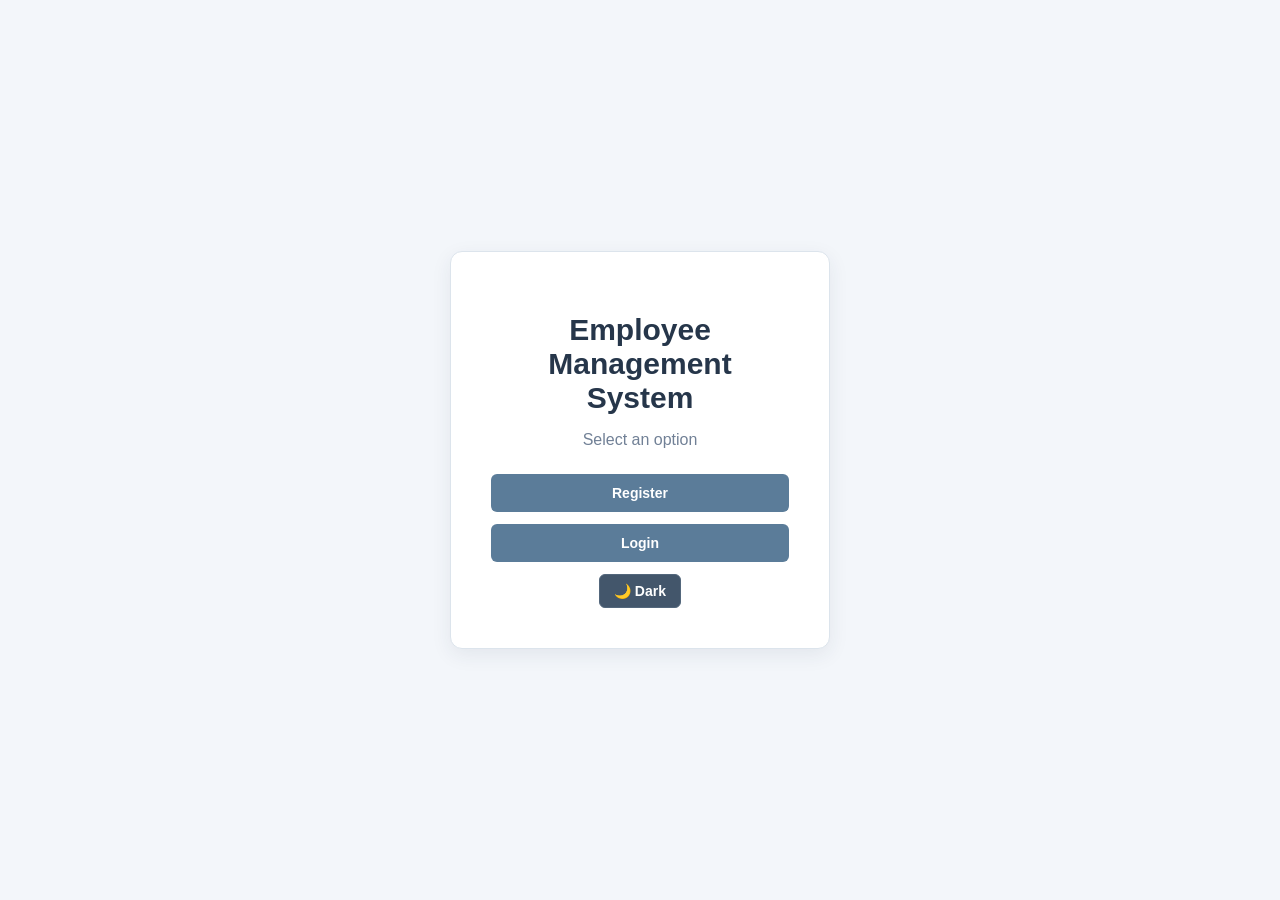
<file: templates/index.html>
<!DOCTYPE html>
<html>
<head>
<meta charset="UTF-8">
<meta name="viewport" content="width=device-width, initial-scale=1.0">

<link rel="stylesheet" href="/static/theme.css">
<script src="/static/theme.js" defer></script>

<title>Employee Management System</title>

</head>

<body>

<div class="card">

<h1>Employee Management System</h1>

<p>Select an option</p>

<a href="/register" class="btn register">Register</a>

<a href="/login" class="btn login">Login</a>

<button id="themeBtn" class="theme-btn" onclick="toggleTheme()">
        🌙 dark
</button>

</div>

</body>
</html>
</file>
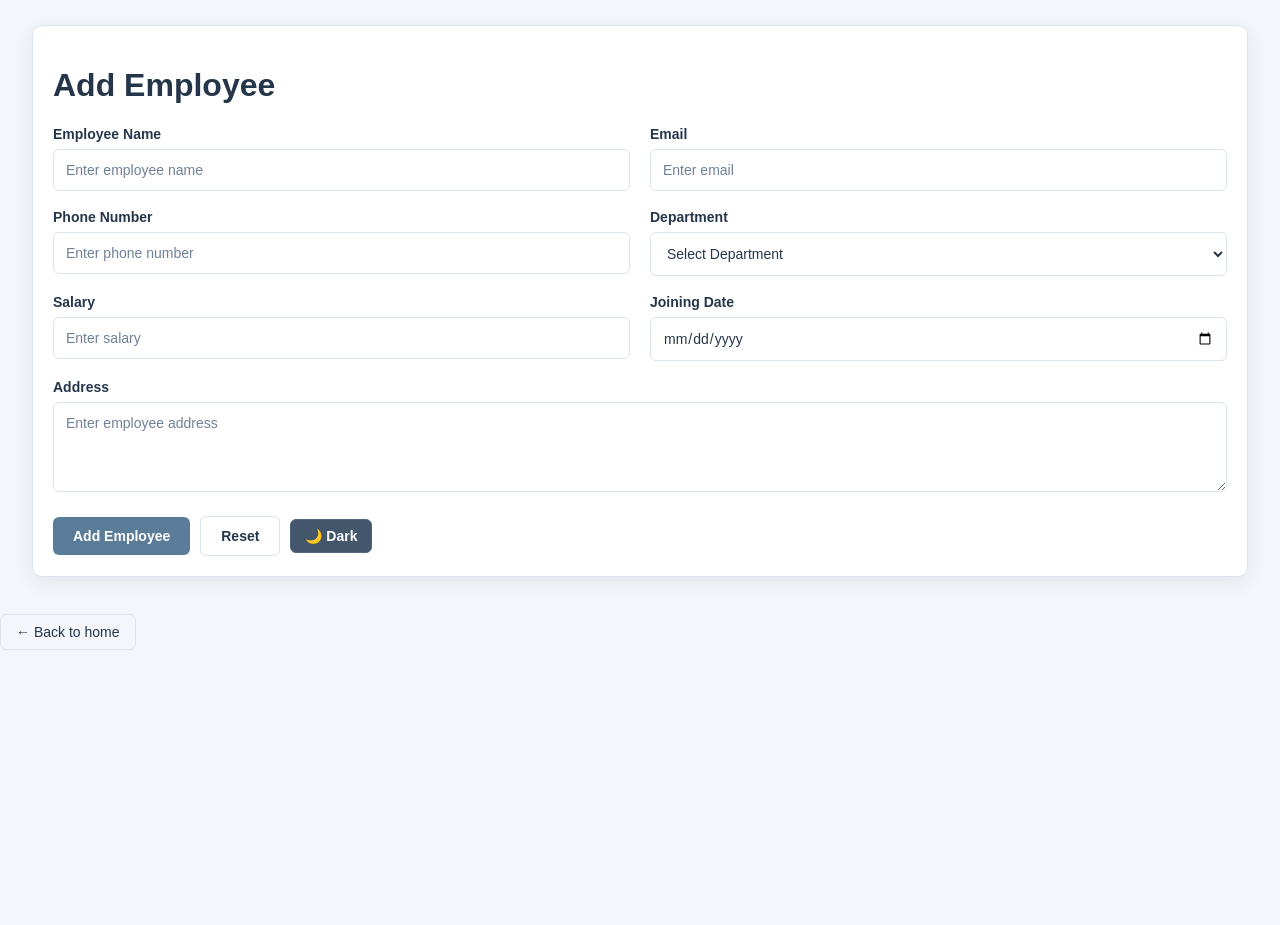
<file: templates/add-employee.html>
<!DOCTYPE html>
<html lang="en">

<head>

    <meta charset="UTF-8">

    <meta name="viewport" content="width=device-width, initial-scale=1.0">

    <link rel="stylesheet" href="/static/theme.css">
    <script src="/static/theme.js" defer></script>

    <title>Add Employee</title>

</head>


<body>

    
    <!-- =========================
         ADD EMPLOYEE SECTION
    ========================= -->

    <div class="container">


        <h1>Add Employee</h1>


        <form action="/add-employee" method="POST">


            <!-- Employee Name -->

            <div class="row">

                <div class="form-group">

                    <label for="name">Employee Name</label>

                    <input type="text" id="name" name="name" placeholder="Enter employee name" required>

                </div>


                <!-- Email -->

                <div class="form-group">

                    <label for="email">

                        Email

                    </label>

                    <input type="email" id="email" name="email" placeholder="Enter email" required>

                </div>

            </div>


            <!-- Phone + Department -->

            <div class="row">


                <!-- Phone -->

                <div class="form-group">

                    <label for="phone">

                        Phone Number

                    </label>

                    <input type="tel" id="phone" name="phone" placeholder="Enter phone number" required>

                </div>


                <!-- Department -->

                <div class="form-group">

                    <label for="department">

                        Department


                    </label>


                    <select id="department" name="department" required>


                        <option value="">

                            Select Department

                        </option>


                        <option value="IT">

                            IT

                        </option>


                        <option value="HR">

                            HR

                        </option>


                        <option value="Finance">

                            Finance

                        </option>


                        <option value="Marketing">

                            Marketing

                        </option>


                        <option value="Sales">

                            Sales

                        </option>


                    </select>

                </div>

            </div>


            <!-- Salary + Joining Date -->

            <div class="row">


                <!-- Salary -->

                <div class="form-group">

                    <label for="salary">

                        Salary

                    </label>

                    <input type="number" id="salary" name="salary" placeholder="Enter salary" required>

                </div>


                <!-- Joining Date -->

                <div class="form-group">

                    <label for="joining_date">

                        Joining Date

                    </label>

                    <input type="date" id="joining_date" name="joining_date" required>

                </div>

            </div>


            <!-- Address -->

            <div class="form-group">

                <label for="address">

                    Address

                </label>


                <textarea id="address" name="address" rows="4" placeholder="Enter employee address"></textarea>

            </div>


            <!-- Buttons -->

            <div class="buttons">


                <button type="submit" class="add-btn">

                    Add Employee

                </button>


                <button type="reset" class="reset-btn">

                    Reset

                </button>

                <button id="themeBtn"
                       class="theme-btn"
                       onclick="toggleTheme()">
                    🌙 dark
            </button>


            </div>


        </form>


    </div>
    <a href="/home"
           class="back-btn">

            ← Back to home

        </a>



</body>

</html>
</file>
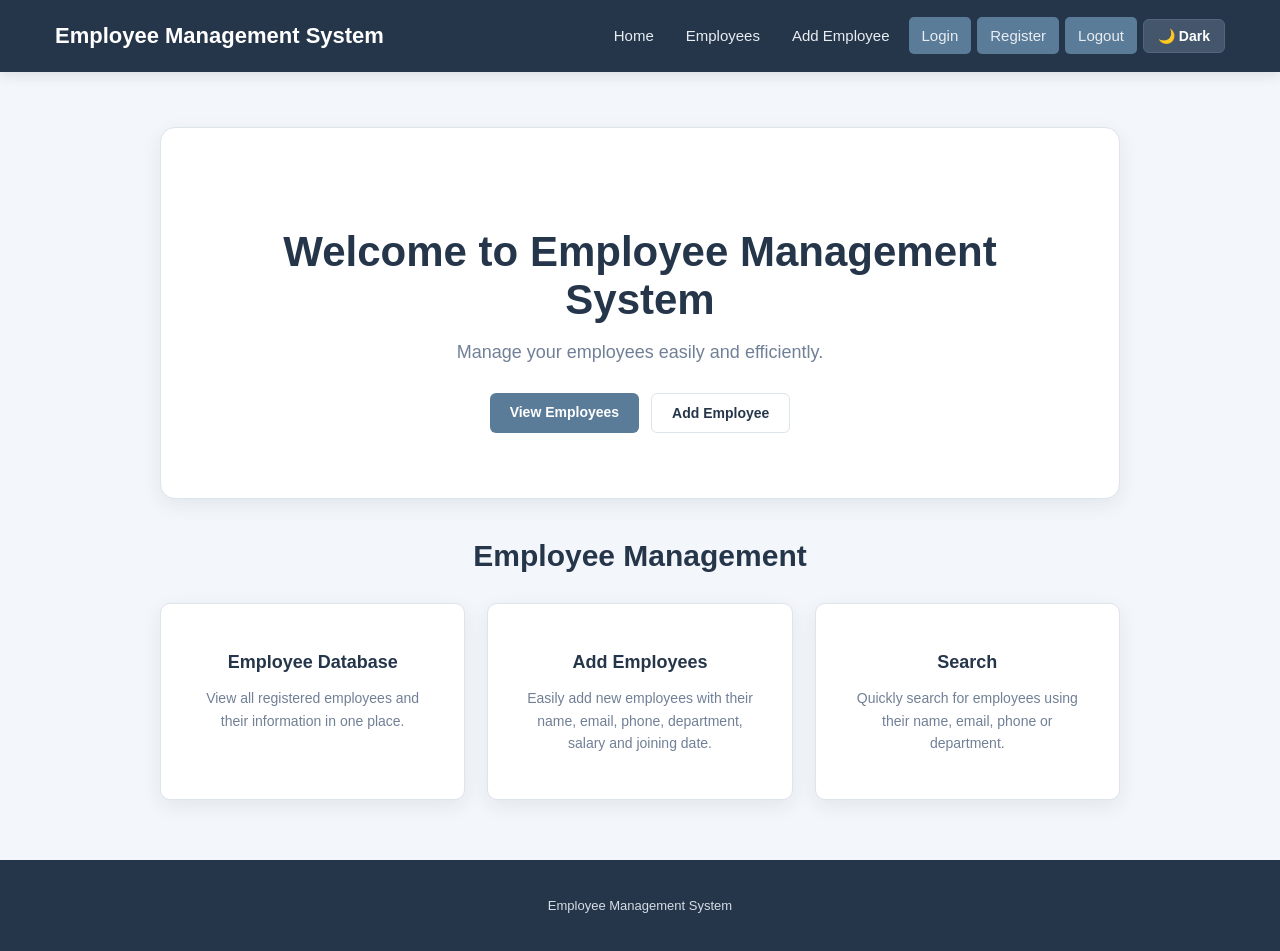
<file: templates/home.html>
<!DOCTYPE html>
<html lang="en">

<head>

    <meta charset="UTF-8">

    <meta name="viewport" content="width=device-width, initial-scale=1.0">

    <link rel="stylesheet" href="/static/theme.css">
    <script src="/static/theme.js" defer></script>
    
    <title>Employee Management System</title>

</head>


<body>


    <!-- =========================
         NAVBAR
    ========================= -->

    <nav class="navbar">

        <div class="logo">
            Employee Management System
        </div>

        <ul class="nav-links">

            <li>
                <a href="/home">Home</a>
            </li>

            <li>
                <a href="/employees">Employees</a>
            </li>

            <li>
                <a href="/add-employee">Add Employee</a>
            </li>

            <li>
                <a href="/login" class="login-btn">Login</a>
            </li>

            <li>
                <a href="/register" class="register-btn">Register</a>
            </li>

            <li>
                <a href="/logout" class="logout-btn">Logout</a>
            </li>
            <li>
                <button id="themeBtn"
                        class="theme-btn"
                        onclick="toggleTheme()">
                     🌙 dark
                </button>
            </li>

        </ul>

    </nav>


    <!-- =========================
         HERO
    ========================= -->

    <section class="hero">

        <h1>
            Welcome to Employee Management System
        </h1>

        <p>
            Manage your employees easily and efficiently.
        </p>

        <div class="hero-buttons">

            <a href="/employees" class="btn primary-btn">
                View Employees
            </a>

            <a href="/add-employee" class="btn secondary-btn">
                Add Employee
            </a>

        </div>

    </section>


    <!-- =========================
         FEATURES
    ========================= -->

    <section class="features">

        <h2>
            Employee Management
        </h2>

        <div class="feature-container">


            <div class="feature-box">

                <h3>
                    Employee Database
                </h3>

                <p>
                    View all registered employees
                    and their information in one place.
                </p>

            </div>


            <div class="feature-box">

                <h3>
                    Add Employees
                </h3>

                <p>
                    Easily add new employees with
                    their name, email, phone, department,
                    salary and joining date.
                </p>

            </div>


            <div class="feature-box">

                <h3>
                    Search
                </h3>

                <p>
                    Quickly search for employees
                    using their name, email, phone
                    or department.
                </p>

            </div>


        </div>

    </section>


    <!-- =========================
         FOOTER
    ========================= -->

    <footer class="footer">

        <p>
            Employee Management System
        </p>

    </footer>


</body>

</html>
</file>
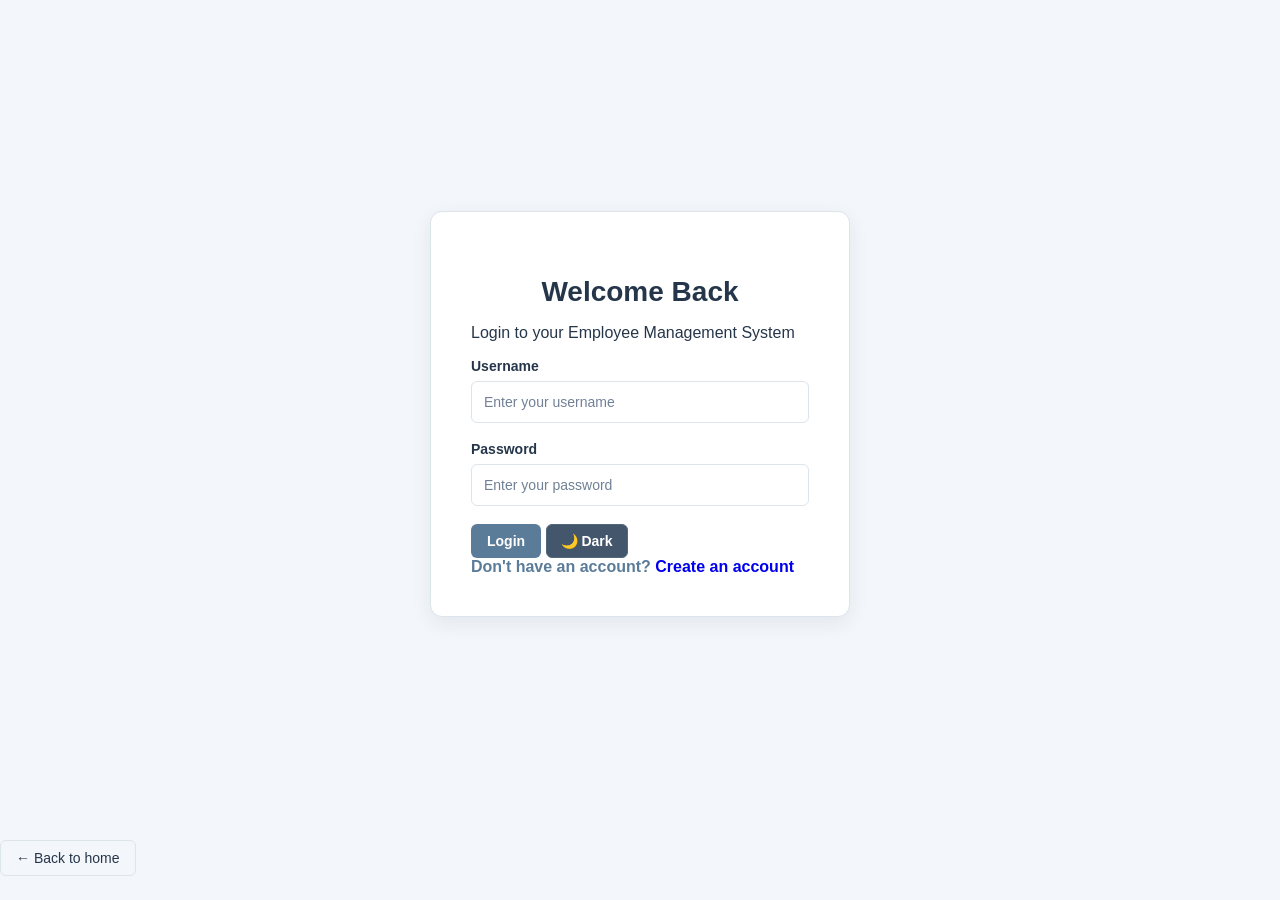
<file: templates/login.html>
<!DOCTYPE html>
<html lang="en">

<head>
    <meta charset="UTF-8">
    <meta name="viewport" content="width=device-width, initial-scale=1.0">

    <link rel="stylesheet" href="/static/theme.css">
    <script src="/static/theme.js" defer></script>
    
    <title>Login - Employee Management System</title>

</head>

<body>


    <!-- Login Form -->
    <div class="login-container">

        <div class="login-card">

            <h2>Welcome Back</h2>

            <p class="subtitle">
                Login to your Employee Management System
            </p>

            <form action="/login" method="post">

                <div class="form-group">
                    <label for="username">Username</label>

                    <input type="text" id="username" name="username" placeholder="Enter your username" required>
                </div>

                <div class="form-group">
                    <label for="password">Password</label>

                    <input type="password" id="password" name="password" placeholder="Enter your password" required>
                </div>

                
                <button type="submit" class="login-btn">
                    Login
                </button>

                <button id="themeBtn"
                       class="theme-btn"
                       onclick="toggleTheme()">
                    🌙 Dark
                </button>



            </form>

            <div class="register-link">
                Don't have an account?
                <a href="/register">Create an account</a>
            </div>
            
        </div>

    </div>
    <a href="/home"
           class="back-btn">

            ← Back to home

        </a>


</body>

</html>
</file>
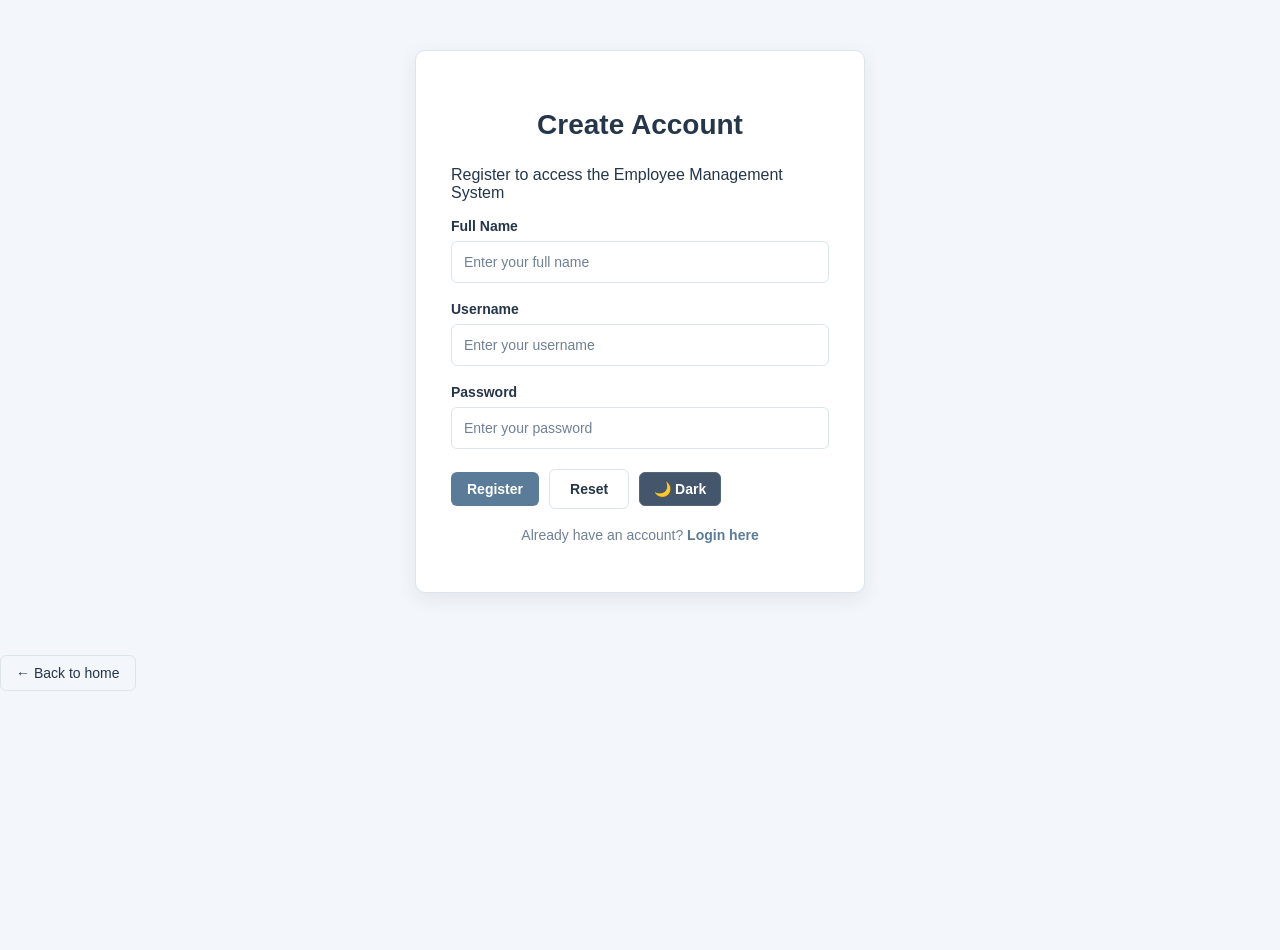
<file: templates/register2.html>
<!DOCTYPE html>
<html lang="en">

<head>

    <meta charset="UTF-8">

    <meta name="viewport"
          content="width=device-width, initial-scale=1.0">

    <link rel="stylesheet" href="/static/theme.css">
    <script src="/static/theme.js" defer></script>

    <title>Register - Employee Management System</title>

    
</head>

<body>


    

    <!-- ================= REGISTER FORM ================= -->

    <div class="register-container">

        <h2>
            Create Account
        </h2>

        <p class="subtitle">
            Register to access the Employee Management System
        </p>


        <form action="/register"
              method="POST">


            <!-- FULL NAME -->

            <div class="form-group">

                <label for="fullname">
                    Full Name
                </label>

                <input
                    type="text"
                    id="fullname"
                    name="fullname"
                    placeholder="Enter your full name"
                    required>

            </div>


            <!-- USERNAME -->

            <div class="form-group">

                <label for="username">
                    Username
                </label>

                <input
                    type="text"
                    id="username"
                    name="username"
                    placeholder="Enter your username"
                    required>

            </div>


            <!-- PASSWORD -->

            <div class="form-group">

                <label for="password">
                    Password
                </label>

                <input
                    type="password"
                    id="password"
                    name="password"
                    placeholder="Enter your password"
                    required>

            </div>


            <!-- BUTTONS -->

            <div class="button-group">

                <button
                    type="submit"
                    class="register-btn">

                    Register

                </button>

                <button
                    type="reset"
                    class="reset-btn">

                    Reset

                </button>

                <button id="themeBtn"
                       class="theme-btn"
                       onclick="toggleTheme()">
                    🌙 Dark
                </button>


            </div>


        </form>


        <!-- LOGIN -->

        <p class="login-text">

            Already have an account?

            <a href="/login">
                Login here
            </a>

        </p>

    </div>

    <a href="/home"
           class="back-btn">

            ← Back to home

        </a>



</body>

</html>
</file>
<file: static/theme.css>
/* =========================================================
   EMPLOYEE MANAGEMENT SYSTEM
   SIMPLE • CLEAN • PROFESSIONAL
   ========================================================= */


/* =========================================================
   COLORS
   ========================================================= */

:root {
    --background: #f3f6fa;
    --card: #ffffff;

    --dark: #26364a;
    --dark-hover: #344860;

    --primary: #5b7c99;
    --primary-hover: #496b88;

    --text: #26364a;
    --muted: #718096;

    --border: #dce4ec;

    --input: #ffffff;

    --shadow: 0 6px 20px rgba(38, 54, 74, 0.08);
}


/* =========================================================
   DARK THEME
   ========================================================= */

[data-theme="dark"] {
    --background: #18222e;
    --card: #22303e;

    --dark: #111a24;
    --dark-hover: #2d3c4d;

    --primary: #7d9bb5;
    --primary-hover: #91acc3;

    --text: #edf2f7;
    --muted: #b4c0cc;

    --border: #3a4a5b;

    --input: #293847;

    --shadow: 0 6px 20px rgba(0, 0, 0, 0.20);
}


/* =========================================================
   BASIC
   ========================================================= */

* {
    box-sizing: border-box;
}

html {
    scroll-behavior: smooth;
}

body {
    margin: 0;

    font-family:
        Arial,
        "Segoe UI",
        sans-serif;

    background: var(--background) !important;

    color: var(--text) !important;

    min-height: 100vh;

    transition:
        background 0.25s ease,
        color 0.25s ease;
}

a {
    text-decoration: none;
}

button,
input,
textarea,
select {
    font-family: inherit;
}


/* =========================================================
   NAVBAR
   ========================================================= */

.navbar,
nav {
    width: 100%;

    min-height: 72px;

    display: flex;

    align-items: center;

    justify-content: space-between;

    padding: 0 55px;

    background: var(--dark) !important;

    box-shadow:
        0 3px 12px rgba(38, 54, 74, 0.12);

    position: relative;

    z-index: 10;
}


/* =========================================================
   LOGO
   ========================================================= */

.logo {
    color: #ffffff !important;

    font-size: 22px;

    font-weight: 700;

    white-space: nowrap;
}


/* =========================================================
   NAVIGATION
   ========================================================= */

.nav-links {
    display: flex;

    align-items: center;

    gap: 6px;

    list-style: none;
}

.nav-links a {
    color: #e8edf2 !important;

    font-size: 15px;

    font-weight: 500;

    padding: 10px 13px;

    border-radius: 5px;

    transition: 0.2s ease;
}

.nav-links a:hover {
    color: #ffffff !important;

    background: var(--dark-hover);
}


/* =========================================================
   COMMON BUTTON
   ========================================================= */

.login-btn,
.register-btn,
.logout-btn {
    border: none;

    padding: 9px 16px;

    border-radius: 6px;

    font-size: 14px;

    font-weight: 600;

    transition: 0.2s ease;
}


/* All navbar action buttons use the same pleasant color */

.login-btn,
.register-btn,
.logout-btn {
    background: var(--primary);

    color: #ffffff !important;
}

.login-btn:hover,
.register-btn:hover,
.logout-btn:hover {
    background: var(--primary-hover);

    transform: translateY(-1px);
}


/* =========================================================
   THEME BUTTON
   ========================================================= */

.theme-btn {
    background: #43566b !important;

    color: #ffffff !important;

    border: 1px solid #53677c;

    padding: 8px 14px;

    border-radius: 6px;

    font-size: 14px;

    font-weight: 600;

    cursor: pointer;

    transition: 0.2s ease;
}

.theme-btn:hover {
    background: #52677c !important;
}


/* Login page theme button */

.theme-toggle {
    position: fixed;

    top: 18px;

    right: 20px;

    width: 44px;

    height: 44px;

    display: flex;

    align-items: center;

    justify-content: center;

    background: #43566b !important;

    color: #ffffff !important;

    border: 1px solid #53677c;

    border-radius: 50%;

    cursor: pointer;

    z-index: 100;
}

.theme-toggle:hover {
    background: #52677c !important;
}


/* =========================================================
   COMMON CARDS
   ========================================================= */

.container,
.login-card,
.register-container,
.table-container,
.card,
.feature-box,
.hero {
    background: var(--card) !important;

    color: var(--text) !important;

    border: 1px solid var(--border);

    box-shadow: var(--shadow);

    transition:
        background 0.25s ease,
        color 0.25s ease,
        border 0.25s ease;
}


/* =========================================================
   TEXT
   ========================================================= */

h1,
h2,
h3 {
    color: var(--text) !important;
}

p,
label {
    color: var(--text) !important;
}


/* =========================================================
   FORM CONTAINER
   ========================================================= */

.container {
    width: 95%;
    max-width: 1400px;
    margin: 25px auto;
    padding: 20px;
    border-radius: 10px;
}


/* =========================================================
   FORM GROUP
   ========================================================= */

.form-group {
    margin-bottom: 18px;
}

.form-group label {
    display: block;

    margin-bottom: 7px;

    font-size: 14px;

    font-weight: 600;
}


/* =========================================================
   INPUTS
   ========================================================= */

input,
textarea,
select {
    width: 100%;

    padding: 12px;

    background: var(--input) !important;

    color: var(--text) !important;

    border: 1px solid var(--border);

    border-radius: 6px;

    font-size: 14px;

    outline: none;

    transition: 0.2s ease;
}

input::placeholder,
textarea::placeholder {
    color: var(--muted);
}

input:focus,
textarea:focus,
select:focus {
    border-color: var(--primary);

    box-shadow:
        0 0 0 3px rgba(91, 124, 153, 0.12);
}


/* =========================================================
   FORM ROW
   ========================================================= */

.row {
    display: flex;

    gap: 20px;
}

.row > * {
    flex: 1;
}


/* =========================================================
   BUTTON GROUP
   ========================================================= */

.buttons,
.button-group {
    display: flex;

    align-items: center;

    gap: 10px;

    margin-top: 20px;
}


/* =========================================================
   MAIN BUTTONS
   ========================================================= */

.add-btn,
.update-btn,
.primary-btn,
.search-btn,
.btn {
    background: var(--primary);

    color: #ffffff !important;

    border: none;

    padding: 11px 20px;

    border-radius: 6px;

    font-size: 14px;

    font-weight: 600;

    cursor: pointer;

    transition: 0.2s ease;
}

.add-btn:hover,
.update-btn:hover,
.primary-btn:hover,
.search-btn:hover,
.btn:hover {
    background: var(--primary-hover);

    transform: translateY(-1px);

    box-shadow:
        0 4px 10px rgba(91, 124, 153, 0.20);
}


/* =========================================================
   RESET BUTTON
   ========================================================= */

.reset-btn {
    background: transparent;

    color: var(--text) !important;

    border: 1px solid var(--border);

    padding: 11px 20px;

    border-radius: 6px;

    font-size: 14px;

    font-weight: 600;

    cursor: pointer;

    transition: 0.2s ease;
}

.reset-btn:hover {
    border-color: var(--primary);

    color: var(--primary) !important;
}


/* =========================================================
   BACK BUTTON
   ========================================================= */

.back-btn {
    display: inline-block;

    margin-top: 12px;

    padding: 9px 15px;

    border: 1px solid var(--border);

    border-radius: 6px;

    background: transparent;

    color: var(--text) !important;

    font-size: 14px;

    transition: 0.2s ease;
}

.back-btn:hover {
    border-color: var(--primary);

    color: var(--primary) !important;
}


/* =========================================================
   LOGIN
   ========================================================= */

.login-container {
    min-height: calc(100vh - 72px);

    display: flex;

    align-items: center;

    justify-content: center;

    padding: 30px 20px;
}

.login-card {
    width: 100%;

    max-width: 420px;

    padding: 40px;

    border-radius: 12px;
}

.login-card h2 {
    text-align: center;

    font-size: 28px;

    margin-bottom: 8px;
}


/* =========================================================
   REGISTER
   ========================================================= */

.register-container {
    width: 450px;

    max-width: 90%;

    margin: 50px auto;

    padding: 35px;

    border-radius: 10px;
}

.register-container h2 {
    text-align: center;

    font-size: 28px;

    margin-bottom: 25px;
}


/* =========================================================
   LOGIN TEXT
   ========================================================= */

.login-text {
    text-align: center;

    margin-top: 18px;

    color: var(--muted) !important;

    font-size: 14px;
}

.login-text a,
.register-link {
    color: var(--primary) !important;

    font-weight: 600;
}

.login-text a:hover,
.register-link:hover {
    color: var(--primary-hover) !important;

    text-decoration: underline;
}


/* =========================================================
   INDEX PAGE
   ========================================================= */

body:has(.card) {
    display: flex;

    align-items: center;

    justify-content: center;

    min-height: 100vh;

    padding: 20px;
}

.card {
    width: 380px;

    max-width: 95%;

    padding: 40px;

    border-radius: 12px;

    text-align: center;
}

.card h1 {
    font-size: 30px;

    margin-bottom: 12px;
}

.card p {
    color: var(--muted) !important;

    margin-bottom: 25px;
}

.card .btn {
    display: block;

    width: 100%;

    margin-bottom: 12px;
}


/* =========================================================
   HOME HERO
   ========================================================= */

.hero {
    width: 75%;

    max-width: 1180px;

    margin: 55px auto 40px;

    padding: 65px 45px;

    border-radius: 15px;

    text-align: center;
}

.hero h1 {
    font-size: 42px;

    line-height: 1.15;

    margin-bottom: 18px;
}

.hero p {
    color: var(--muted) !important;

    font-size: 18px;

    margin-bottom: 30px;
}

.hero-buttons {
    display: flex;

    justify-content: center;

    gap: 12px;
}


/* =========================================================
   SECONDARY BUTTON
   ========================================================= */

.secondary-btn {
    display: inline-block;

    padding: 11px 20px;

    border: 1px solid var(--border);

    border-radius: 6px;

    background: transparent;

    color: var(--text) !important;

    font-size: 14px;

    font-weight: 600;

    transition: 0.2s ease;
}

.secondary-btn:hover {
    border-color: var(--primary);

    color: var(--primary) !important;
}


/* =========================================================
   FEATURES
   ========================================================= */

.features {
    width: 75%;

    max-width: 1180px;

    margin: 40px auto;
}

.features h2 {
    text-align: center;

    font-size: 30px;

    margin-bottom: 30px;
}

.feature-container {
    display: grid;

    grid-template-columns:
        repeat(3, 1fr);

    gap: 22px;
}

.feature-box {
    padding: 30px;

    border-radius: 10px;

    text-align: center;

    transition: 0.2s ease;
}

.feature-box:hover {
    transform: translateY(-3px);

    box-shadow:
        0 10px 25px rgba(38, 54, 74, 0.10);
}

.feature-box h3 {
    font-size: 18px;

    margin-bottom: 10px;
}

.feature-box p {
    color: var(--muted) !important;

    font-size: 14px;

    line-height: 1.6;
}


/* =========================================================
   SEARCH
   ========================================================= */

.search-form {
    display: flex;

    align-items: center;

    gap: 10px;

    margin-bottom: 20px;
}

.search-form input {
    flex: 1;
}


/* =========================================================
   TABLE
   ========================================================= */

.table-container{
    width:100%;
    overflow:hidden;
}

table{
    width:100%;
    table-layout:fixed;
    border-collapse:collapse;
}

th,td{
    padding:8px 6px;
    font-size:12px;
    text-align:center;
    overflow:hidden;
    text-overflow:ellipsis;
    white-space:nowrap;
}

th:nth-child(1),td:nth-child(1){width:35px;}
th:nth-child(2),td:nth-child(2){width:80px;}
th:nth-child(3),td:nth-child(3){width:140px;}
th:nth-child(4),td:nth-child(4){width:95px;}
th:nth-child(5),td:nth-child(5){width:80px;}
th:nth-child(6),td:nth-child(6){width:80px;}
th:nth-child(7),td:nth-child(7){width:90px;}
th:nth-child(8),td:nth-child(8){width:90px;}
th:nth-child(9),td:nth-child(9){width:70px;}   /* Edit */
th:nth-child(10),td:nth-child(10){width:85px;} /* Delete */


/* =========================================================
   EDIT / DELETE
   Same single accent color
   ========================================================= */

.edit-btn,
.delete-btn{
    padding:6px 8px;
    font-size:11px;
    white-space:nowrap;
}

.edit-btn:hover,
.delete-btn:hover {
    background: var(--primary-hover);
}


/* =========================================================
   FOOTER
   ========================================================= */

.footer {
    margin-top: 60px;

    padding: 25px;

    background: var(--dark);

    text-align: center;
}

.footer p {
    color: #d5dde5 !important;

    font-size: 13px;
}


/* =========================================================
   RESPONSIVE
   ========================================================= */

@media (max-width: 900px) {

    .navbar,
    nav {
        padding: 0 25px;
    }

    .nav-links a {
        padding: 8px 9px;

        font-size: 13px;
    }

    .hero,
    .features,
    .container {
        width: 90%;
    }

    .feature-container {
        grid-template-columns: 1fr 1fr;
    }
}


@media (max-width: 700px) {

    .navbar,
    nav {
        flex-direction: column;

        gap: 12px;

        padding: 18px 15px;
    }

    .nav-links {
        flex-wrap: wrap;

        justify-content: center;
    }

    .row {
        flex-direction: column;

        gap: 0;
    }

    .container {
        width: 94%;

        padding: 25px 20px;
    }

    .login-card {
        padding: 30px 22px;
    }

    .register-container {
        width: 94%;

        padding: 28px 22px;
    }

    .hero {
        width: 94%;

        padding: 45px 20px;
    }

    .hero h1 {
        font-size: 32px;
    }

    .hero p {
        font-size: 16px;
    }

    .hero-buttons {
        flex-direction: column;

        align-items: center;
    }

    .feature-container {
        grid-template-columns: 1fr;
    }

    .features {
        width: 94%;
    }

    .search-form {
        flex-direction: column;

        align-items: stretch;
    }

    .search-form button {
        width: 100%;
    }
}


@media (max-width: 450px) {

    .logo {
        font-size: 20px;
    }

    .nav-links a {
        font-size: 12px;

        padding: 7px 8px;
    }

    .hero h1 {
        font-size: 28px;
    }

    .card {
        padding: 30px 22px;
    }
}
</file>
